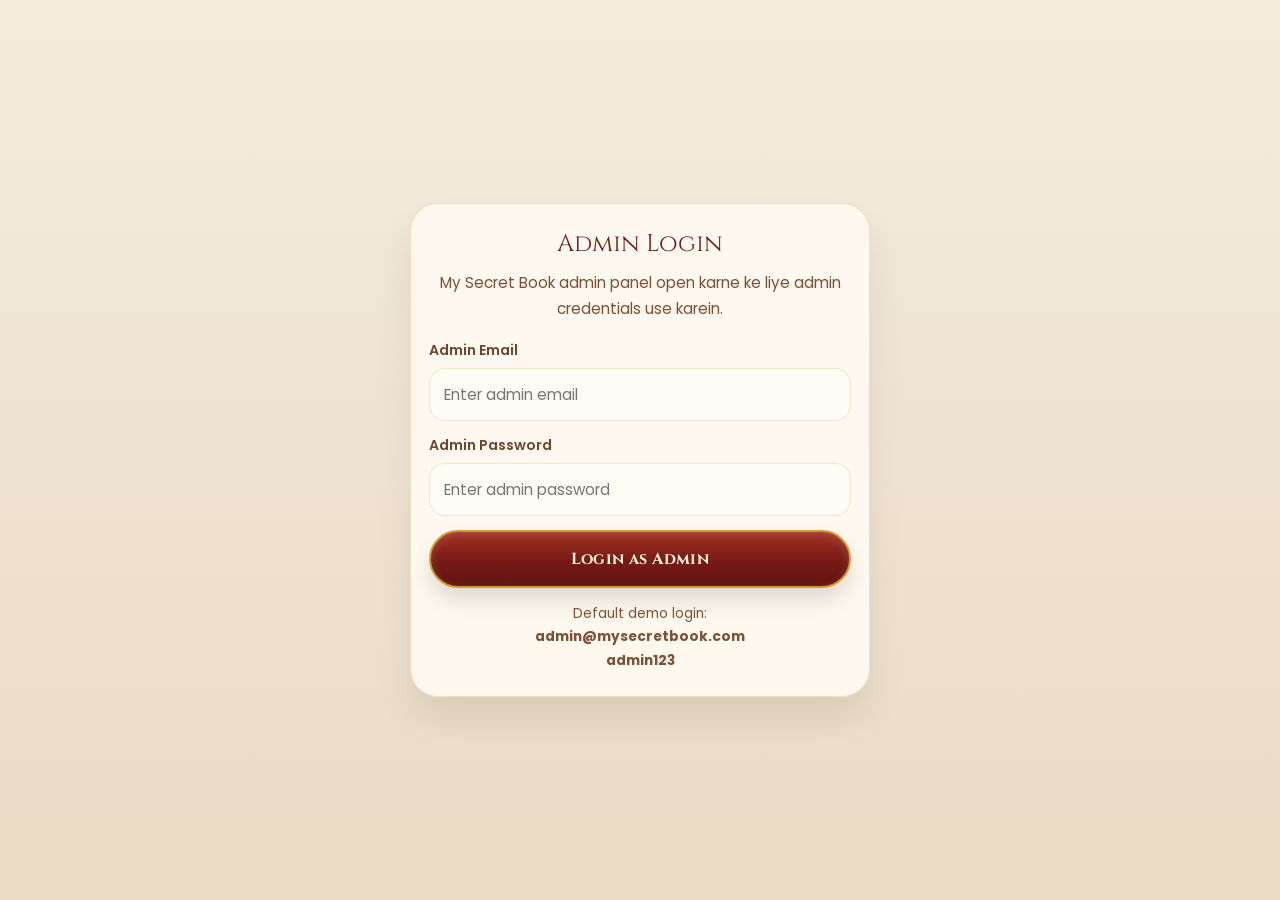
<file: admin-login.html>
<!DOCTYPE html>
<html lang="en">
<head>
  <meta charset="UTF-8" />
  <meta name="viewport" content="width=device-width, initial-scale=1.0" />
  <title>Admin Login - My Secret Book</title>

  <link rel="preconnect" href="https://fonts.googleapis.com">
  <link rel="preconnect" href="https://fonts.gstatic.com" crossorigin>
  <link href="https://fonts.googleapis.com/css2?family=Great+Vibes&family=Cinzel:wght@500;700&family=Poppins:wght@300;400;500;600&display=swap" rel="stylesheet">

  <style>
    *{margin:0;padding:0;box-sizing:border-box}

    :root{
      --cream:#eadbc4;
      --cream-soft:#f4ecdf;
      --gold:#d09a36;
      --brown:#4b2d1a;
      --card:rgba(255,250,242,0.92);
      --border:rgba(208,154,54,0.28);
      --btn1:#a22f24;
      --btn2:#62130e;
    }

    body{
      min-height:100vh;
      display:grid;
      place-items:center;
      padding:20px;
      background:linear-gradient(180deg,var(--cream-soft),var(--cream));
      font-family:"Poppins",sans-serif;
      color:var(--brown);
    }

    .card{
      width:min(460px,96vw);
      background:var(--card);
      border:1px solid var(--border);
      border-radius:28px;
      padding:24px 18px;
      box-shadow:0 24px 36px rgba(0,0,0,.08), inset 0 0 0 1px rgba(255,255,255,.22);
    }

    .title{
      text-align:center;
      font-family:"Cinzel",serif;
      font-size:1.5rem;
      color:#6d2418;
      margin-bottom:10px;
    }

    .sub{
      text-align:center;
      color:#775138;
      font-size:.95rem;
      line-height:1.7;
      margin-bottom:18px;
    }

    .field{
      margin-bottom:14px;
    }

    .field label{
      display:block;
      margin-bottom:7px;
      font-size:.88rem;
      font-weight:600;
      color:#6c4630;
    }

    .field input{
      width:100%;
      padding:14px;
      border-radius:16px;
      border:1px solid rgba(208,154,54,.24);
      background:rgba(255,252,247,.92);
      color:#4b2d1a;
      font-size:.95rem;
      outline:none;
      font-family:"Poppins",sans-serif;
    }

    .btn{
      width:100%;
      border:none;
      cursor:pointer;
      padding:16px 18px;
      border-radius:999px;
      color:#fff4e2;
      font-family:"Cinzel",serif;
      font-size:1rem;
      font-weight:700;
      letter-spacing:.4px;
      background:linear-gradient(180deg,var(--btn1) 0%, #761b13 55%, var(--btn2) 100%);
      border:2px solid var(--gold);
      box-shadow:0 12px 20px rgba(0,0,0,.12), inset 0 2px 10px rgba(255,255,255,.14);
    }

    .hint{
      margin-top:14px;
      text-align:center;
      color:#7b5238;
      font-size:.86rem;
      line-height:1.7;
    }
  </style>
</head>
<body>
  <div class="card">
    <div class="title">Admin Login</div>
    <div class="sub">My Secret Book admin panel open karne ke liye admin credentials use karein.</div>

    <div class="field">
      <label for="adminEmail">Admin Email</label>
      <input type="email" id="adminEmail" placeholder="Enter admin email">
    </div>

    <div class="field">
      <label for="adminPassword">Admin Password</label>
      <input type="password" id="adminPassword" placeholder="Enter admin password">
    </div>

    <button class="btn" id="adminLoginBtn" type="button">Login as Admin</button>

    <div class="hint">
      Default demo login:<br>
      <strong>admin@mysecretbook.com</strong><br>
      <strong>admin123</strong>
    </div>
  </div>

  <script>
    document.getElementById("adminLoginBtn").addEventListener("click", function() {
      const email = document.getElementById("adminEmail").value.trim().toLowerCase();
      const password = document.getElementById("adminPassword").value;

      if (email === "admin@mysecretbook.com" && password === "admin123") {
        localStorage.setItem("msb_admin_logged_in", "true");
        window.location.href = "admin.html";
      } else {
        alert("Wrong admin login details.");
      }
    });
  </script>
</body>
</html>
</file>
